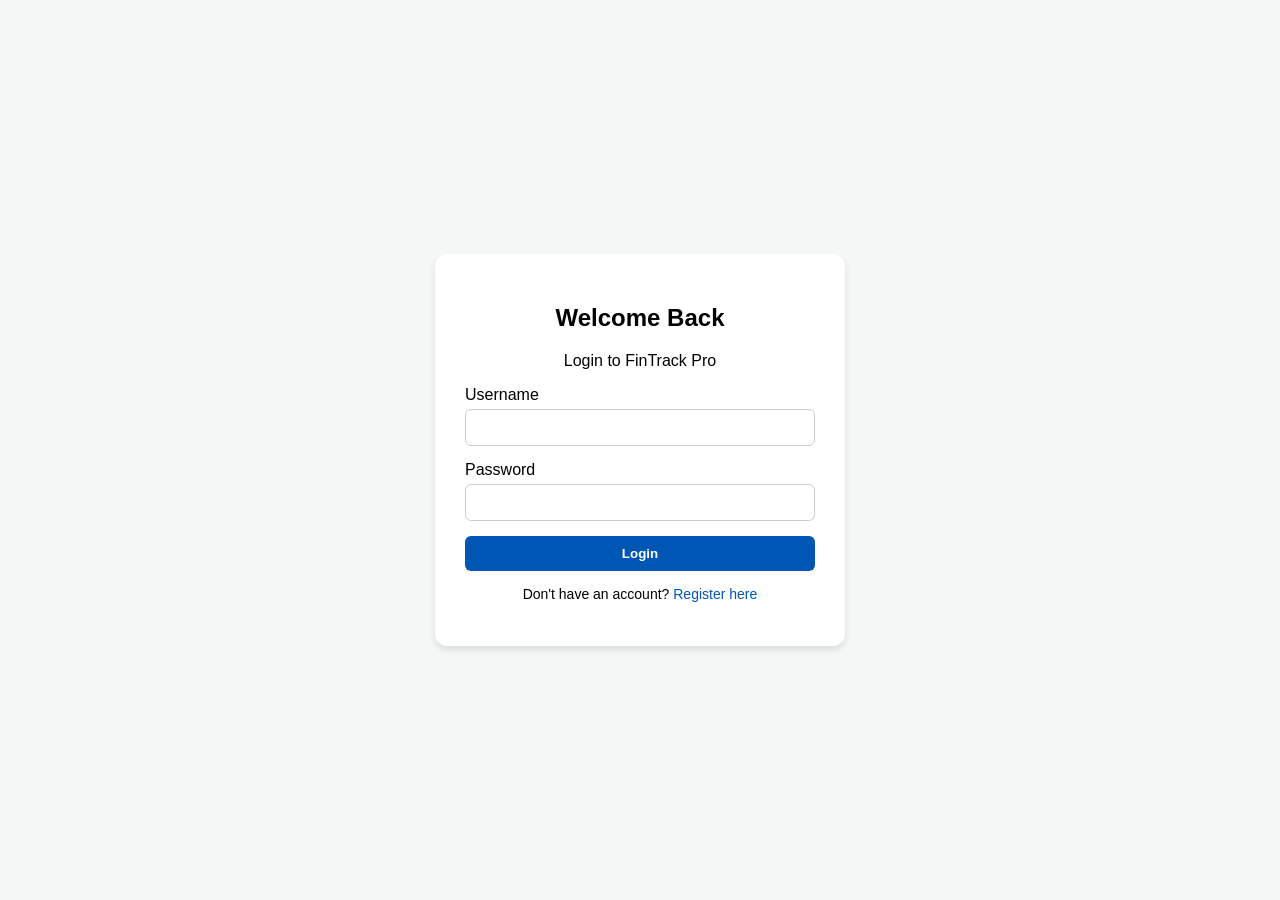
<file: login.html>
<!DOCTYPE html>
<html lang="en">
<head>
    <meta charset="UTF-8">
    <meta name="viewport" content="width=device-width, initial-scale=1.0">
    <title>Login - FinTrack Pro</title>
    <script src="auth.js"></script>
    <script>
        // false = this is a public page
        checkAuth(false);
    </script>
    <style>
        body { font-family: 'Inter', sans-serif; display: flex; justify-content: center; align-items: center; height: 100vh; background-color: #f4f7f6; margin: 0; }
        .auth-card { background: white; padding: 30px; border-radius: 12px; box-shadow: 0 4px 6px rgba(0,0,0,0.1); width: 100%; max-width: 350px; text-align: center; }
        .form-group { margin-bottom: 15px; text-align: left; }
        input { width: 100%; padding: 10px; border: 1px solid #ccc; border-radius: 6px; box-sizing: border-box; margin-top: 5px; }
        button { width: 100%; padding: 10px; background: #0056b3; color: white; border: none; border-radius: 6px; cursor: pointer; font-weight: bold; }
        a { color: #0056b3; text-decoration: none; }
    </style>
</head>
<body>
    <div class="auth-card">
        <h2>Welcome Back</h2>
        <p>Login to FinTrack Pro</p>
        <form id="loginForm">
            <div class="form-group">
                <label>Username</label>
                <input type="text" id="loginUsername" required>
            </div>
            <div class="form-group">
                <label>Password</label>
                <input type="password" id="loginPassword" required>
            </div>
            <button type="submit">Login</button>
        </form>
        <p style="margin-top: 15px; font-size: 14px;">Don't have an account? <a href="register.html">Register here</a></p>
    </div>

    <script>
    document.getElementById('loginForm').addEventListener('submit', function(e) {
        e.preventDefault();
        const username = document.getElementById('loginUsername').value;
        const password = document.getElementById('loginPassword').value;

        // Use the new function from auth.js
        const attempt = loginUser(username, password);

        if (attempt.success) {
            window.location.replace('index.html');
        } else {
            alert(attempt.message); // Shows "Invalid username or password"
        }
    });
</script>
</body>
</html>
</file>
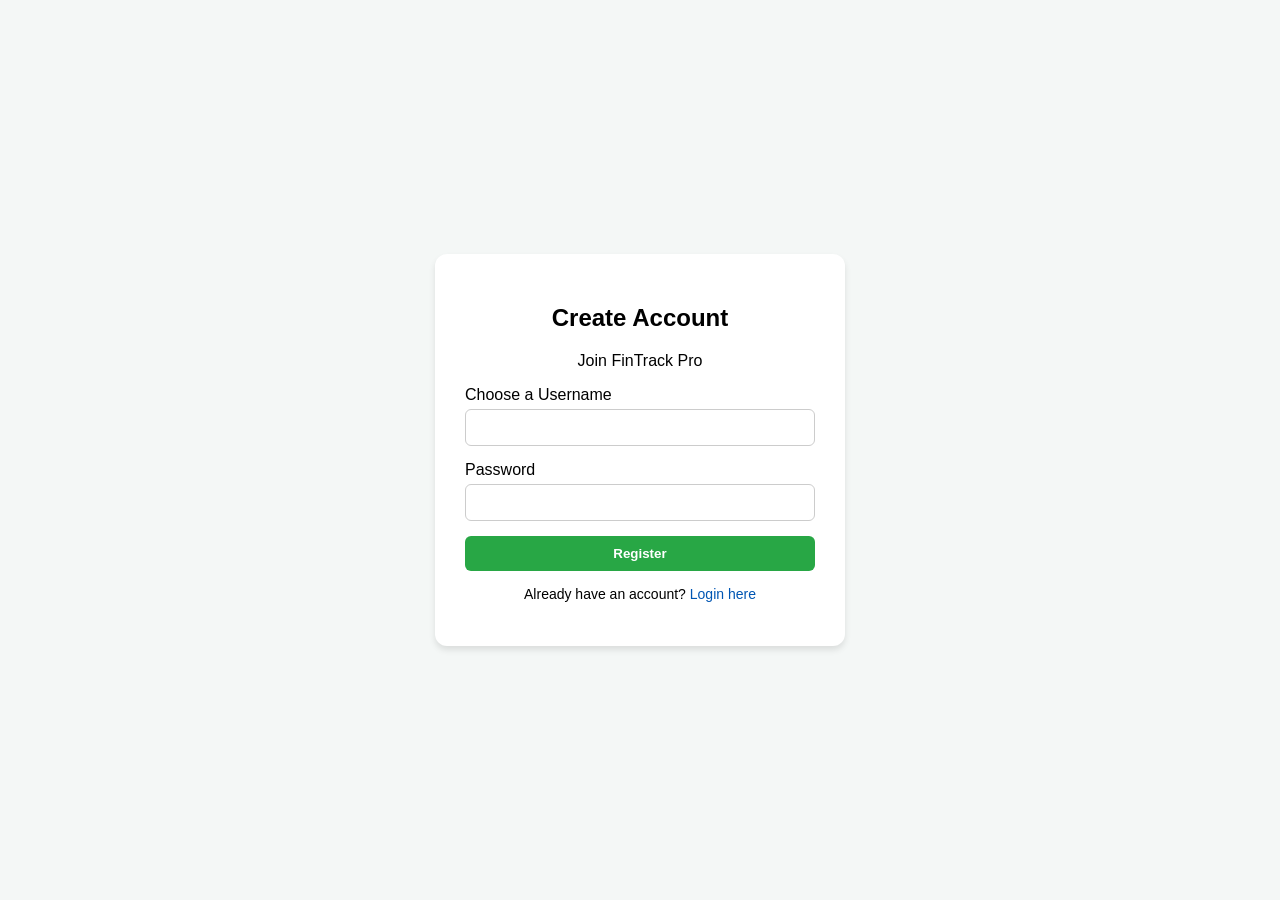
<file: register.html>
<!DOCTYPE html>
<html lang="en">
<head>
    <meta charset="UTF-8">
    <meta name="viewport" content="width=device-width, initial-scale=1.0">
    <title>Register - FinTrack Pro</title>
    <script src="auth.js"></script>
    <script>
        // false = this is a public page
        checkAuth(false);
    </script>
    <style>
        body { font-family: 'Inter', sans-serif; display: flex; justify-content: center; align-items: center; height: 100vh; background-color: #f4f7f6; margin: 0; }
        .auth-card { background: white; padding: 30px; border-radius: 12px; box-shadow: 0 4px 6px rgba(0,0,0,0.1); width: 100%; max-width: 350px; text-align: center; }
        .form-group { margin-bottom: 15px; text-align: left; }
        input { width: 100%; padding: 10px; border: 1px solid #ccc; border-radius: 6px; box-sizing: border-box; margin-top: 5px; }
        button { width: 100%; padding: 10px; background: #28a745; color: white; border: none; border-radius: 6px; cursor: pointer; font-weight: bold; }
        a { color: #0056b3; text-decoration: none; }
    </style>
</head>
<body>
    <div class="auth-card">
        <h2>Create Account</h2>
        <p>Join FinTrack Pro</p>
        <form id="registerForm">
            <div class="form-group">
                <label>Choose a Username</label>
                <input type="text" id="regUsername" required>
            </div>
            <div class="form-group">
                <label>Password</label>
                <input type="password" id="regPassword" required>
            </div>
            <button type="submit">Register</button>
        </form>
        <p style="margin-top: 15px; font-size: 14px;">Already have an account? <a href="login.html">Login here</a></p>
    </div>

    <script>
    document.getElementById('registerForm').addEventListener('submit', function(e) {
        e.preventDefault();
        const username = document.getElementById('regUsername').value;
        const password = document.getElementById('regPassword').value;

        // Use the new function from auth.js
        const attempt = registerUser(username, password, '$');

        if (attempt.success) {
            alert(attempt.message);
            window.location.href = 'login.html'; // Send them to login after registering
        } else {
            alert(attempt.message); // Shows "Username already exists"
        }
    });
</script>
</body>
</html>
</file>
